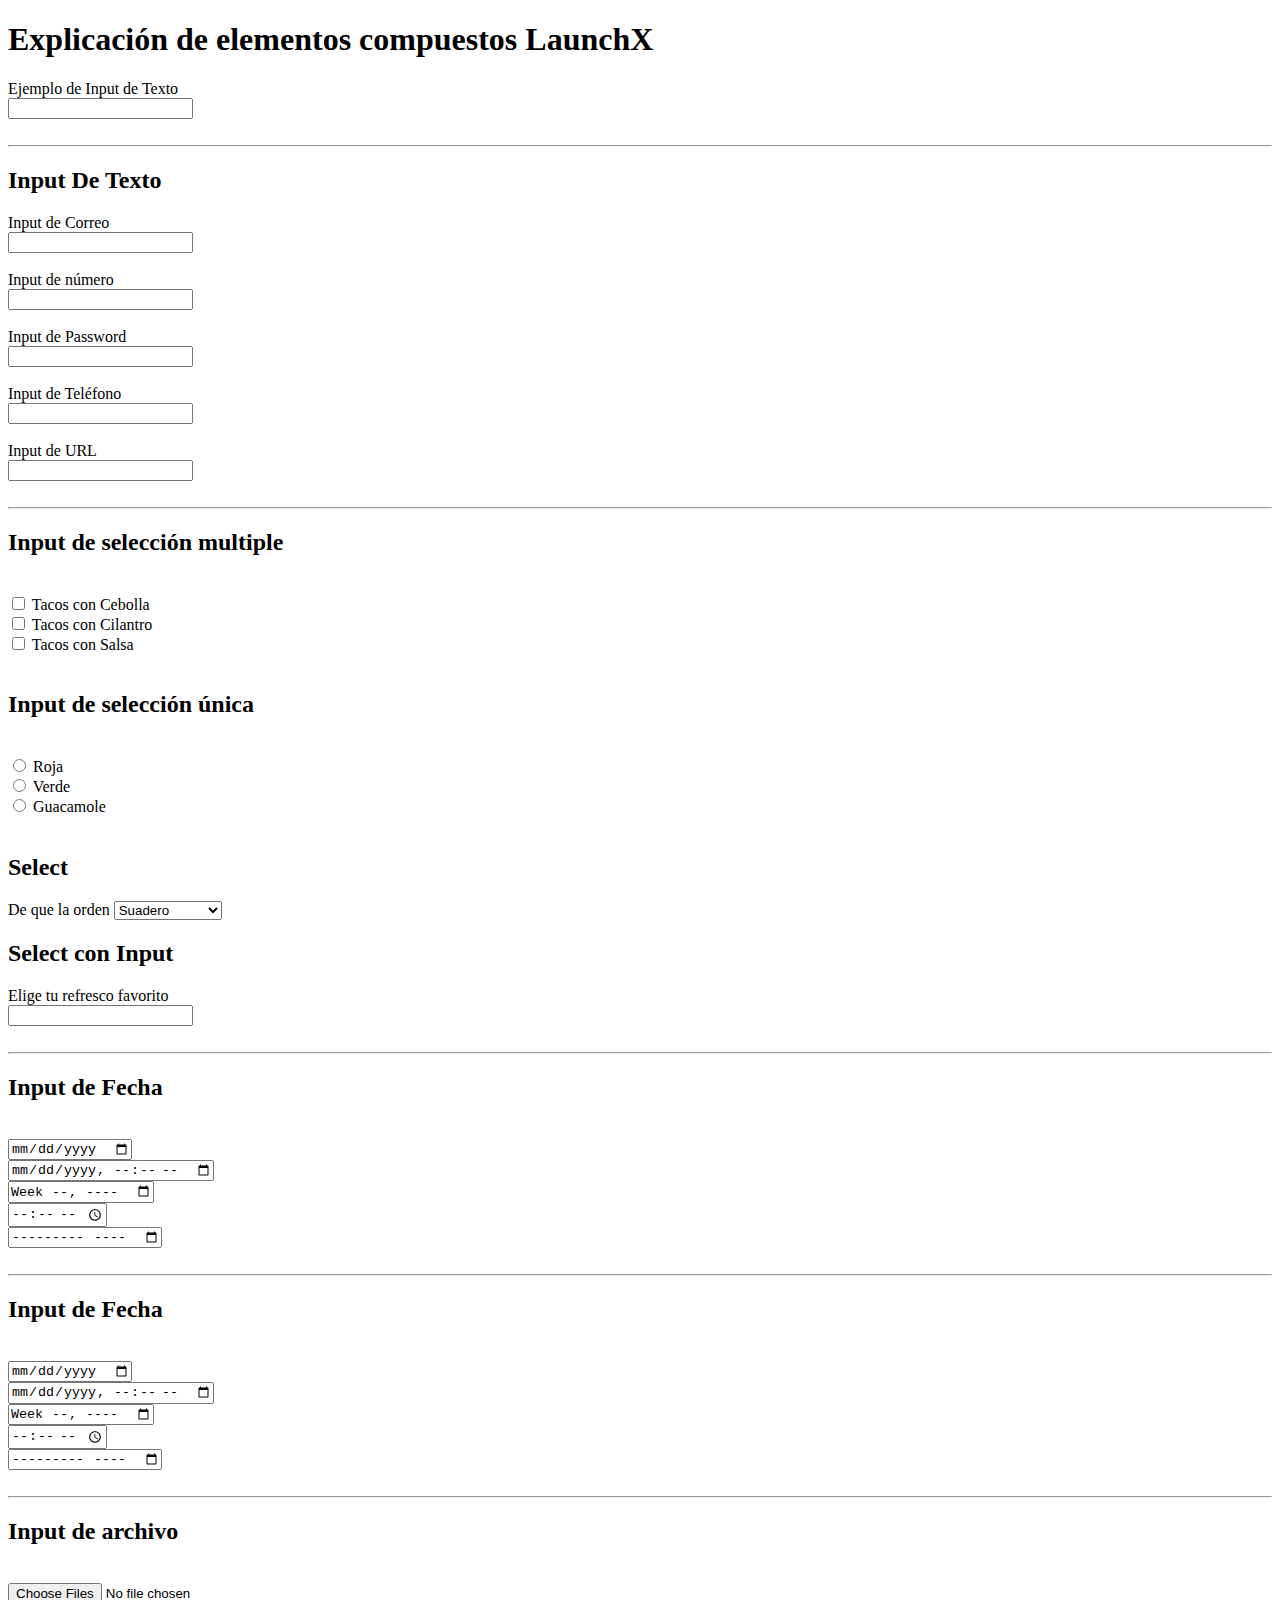
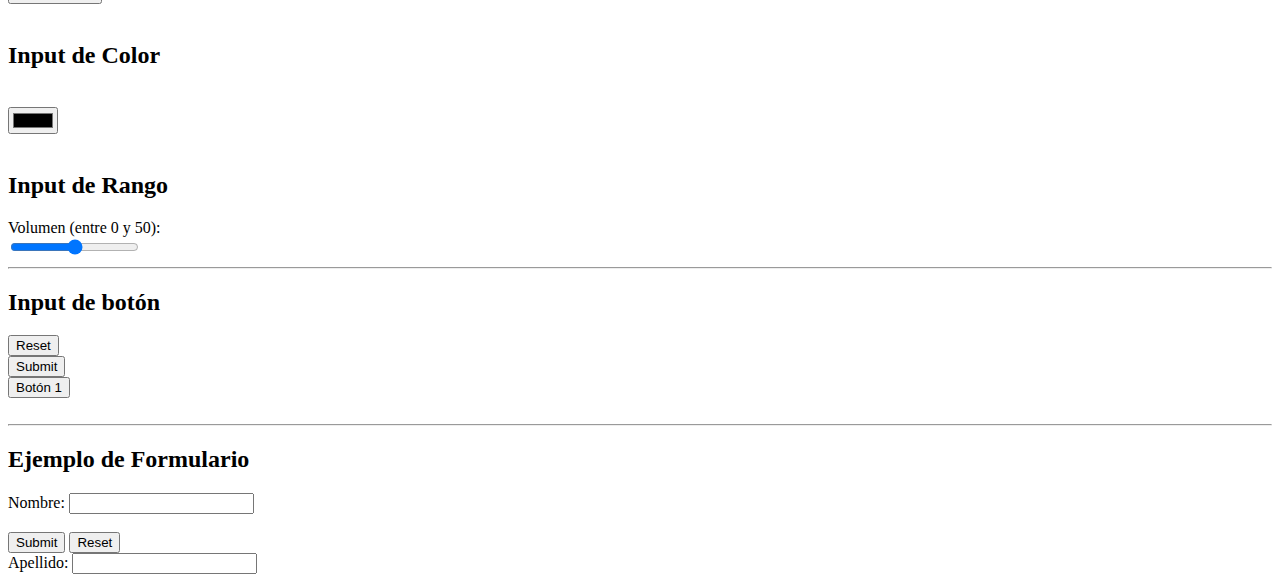
<file: 02 - HTML/programas/2.-elementosCompuestos.html>
<!DOCTYPE html>
<html lang="en">
<head>
    <meta charset="UTF-8">
    <meta http-equiv="X-UA-Compatible" content="IE=edge">
    <meta name="viewport" content="width=device-width, initial-scale=1.0">
    <title>Elementos compuestos</title>
</head>
<body>

    <h1>Explicación de elementos compuestos LaunchX</h1>

    <!-- Labels / Etiquetas -->
    <label for="Input1"> Ejemplo de Input de Texto</label>
    <br>
    <!-- Entradas / Inputs -->
    <input type="text" id="Input1" name="Input1">
    <br><br>

    <hr>
    <!-- Tipos de Inputs -->
    <h2>Input De Texto</h2>
    <label for="correo1">Input de Correo</label><br>
    <input type="email" id="correo1" name="correo1"><br><br>
    
    <label for="numero1">Input de número</label><br>
    <input type="number" id="numero1" name="numero1"><br><br>
    
    <label for="psw1">Input de Password</label><br>
    <input type="password" id="psw1" name="psw1"><br><br>
    
    <label for="tel1">Input de Teléfono</label><br>
    <input type="tel" id="tel1" name="tel1" maxlength="10"><br><br>
    
    <label for="url1">Input de URL</label><br>
    <input type="url" id="url1" name="url1"><br><br>

    <hr>

    <h2>Input de selección multiple</h2><br>
    <input type="checkbox" id="topping1" name="topping1" value="Cebolla">
    <label for="topping1">Tacos con Cebolla</label><br>
    <input type="checkbox" id="topping2" name="topping2" value="Cilantro">
    <label for="topping2">Tacos con Cilantro</label><br>
    <input type="checkbox" id="topping3" name="topping3" value="Salsa">
    <label for="topping3">Tacos con Salsa</label><br><br>
    
    <h2>Input de selección única</h2><br>
    <input type="radio" id="roja" name="salsas" value="Roja">
    <label for="roja">Roja</label><br>
    <input type="radio" id="verde" name="salsas" value="Verde">
    <label for="verde">Verde</label><br>
    <input type="radio" id="guacamole" name="salsas" value="Guacamole">
    <label for="guacamole">Guacamole</label><br><br>

    <h2>Select</h2>
    <label for="tacos">De que la orden</label>
    <select id="tacos" name="tacos">
        <option value="suadero">Suadero</option>
        <option value="pastor">Pastor</option>
        <option value="campechanos">Campechanos</option>
        <option value="tripa">Tripa</option>
    </select>
    
    <h2>Select con Input</h2>
    <label for="refresco">Elige tu refresco favorito</label><br>
    <input list="refresco">
    <datalist id="refresco">
        <option value="Coca-Cola">
        <option value="Manzana">
        <option value="Naranja">
        <option value="Mango">
        <option value="Guayaba">
    </datalist>
    <br><br>

    <hr>
    
    <h2>Input de Fecha</h2><br>
    <input type="date" id="fecha1" name="fecha1"><br>
    <input type="datetime-local" id="fecha2" name="fecha2"><br>
    <input type="week" id="fecha3" name="fecha3"><br>
    <input type="time" id="fecha4" name="fecha4"><br>
    <input type="month" id="fecha5" name="fecha5"><br><br>
    
    <hr>

    <h2>Input de Fecha</h2><br>
    <input type="date" id="fecha1" name="fecha1"><br>
    <input type="datetime-local" id="fecha2" name="fecha2"><br>
    <input type="week" id="fecha3" name="fecha3"><br>
    <input type="time" id="fecha4" name="fecha4"><br>
    <input type="month" id="fecha5" name="fecha5"><br><br>
    
    <hr>
    
    <h2>Input de archivo</h2><br>
    <input type="file" id="archivo1" name="archivo1" multiple><br><br>
    
    <h2>Input de Color</h2><br>
    <input type="color" id="color1" name="color1"><br><br>
    
    <h2>Input de Rango</h2>
    <label for="vol">Volumen (entre 0 y 50):</label><br>
    <input type="range" id="vol" name="vol" min="0" max="50"><br>
    
    <hr>
    
    <h2>Input de botón</h2>
    <input type="reset"><br>
    <input type="submit"><br>
    <input type="button" id="boton1" name="boton1" value="Botón 1" onclick="alert('Bienvenidos explorers');"><br><br>
    
    <hr>
    <!-- Formularios -->
    <h2>Ejemplo de Formulario</h2>
    <form action="/accion.js" id="form1" method="post">
        <label for="nombre">Nombre:</label>
        <input type="text" id="nombre" name="nombre"><br><br>
        <input type="submit" value="Submit">
        <input type="reset">
    </form>
    
    <label for="apellido">Apellido:</label>
    <input type="text" id="apellido" name="apellido" form="form1">
    
</body>
</html>
</file>
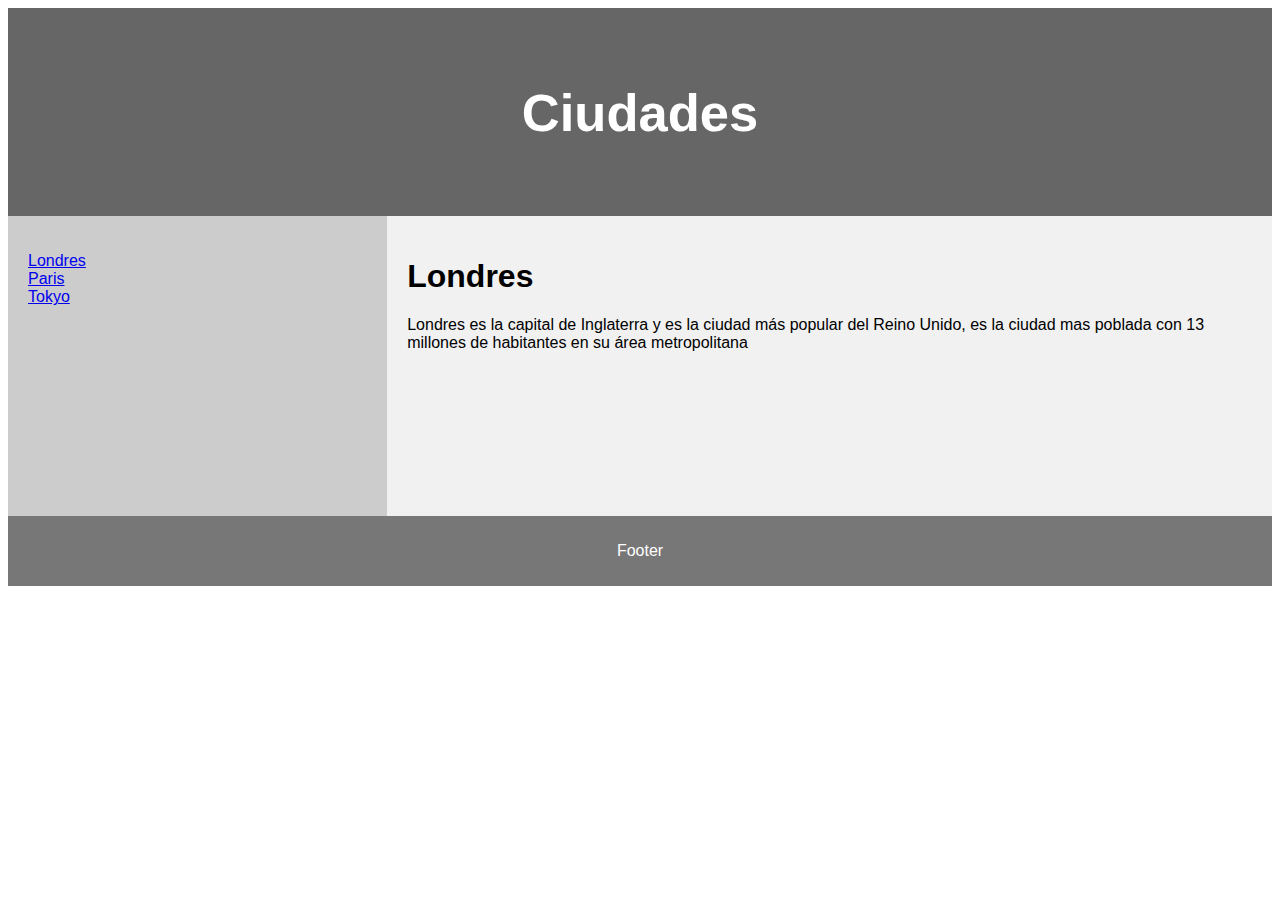
<file: 02 - HTML/programas/3.-layoutYRutas.html>
<!DOCTYPE html>
<html lang="en">
<head>
    <meta charset="UTF-8">
    <meta http-equiv="X-UA-Compatible" content="IE=edge">
    <meta name="viewport" content="width=device-width, initial-scale=1.0">
    <title>Layout y Rutas</title>
    <style>
        * {
            box-sizing: border-box;
        }

        body {
            font-family: Arial, Helvetica, sans-serif;
        }

        /* Estilo de header */
        header {
            background-color: #666;
            padding: 30px;
            text-align: center;
            font-size: 35px;
            color: white;
        }

        /* Crear 2 columnas con la misma posición en la fila */
        nav {
            float: left;
            width: 30%;
            height: 300px;
            /* only for demonstration, should be removed */
            background: #ccc;
            padding: 20px;
        }

        nav ul {
            list-style-type: none;
            padding: 0;
        }

        article {
            float: left;
            padding: 20px;
            width: 70%;
            background-color: #f1f1f1;
            height: 300px;
        }

        /* Clear floats after the columns */
        section::after {
            content: "";
            display: table;
            clear: both;
        }

        /* Estilo de footer */
        footer {
            background-color: #777;
            padding: 10px;
            text-align: center;
            color: white;
        }

        /* Responsive layout */
        @media (max-width: 600px) {

            nav,
            article {
                width: 100%;
                height: auto;
            }
        }
    </style>
</head>

<body>

    <header>
        <h2>Ciudades</h2>
    </header>

    <section>
        <nav>
            <ul>
                <li><a href="#">Londres</a></li>
                <li><a href="#">Paris</a></li>
                <li><a href="#">Tokyo</a></li>
            </ul>
        </nav>

        <article>
            <h1>Londres</h1>
            <p>Londres es la capital de Inglaterra y es la ciudad más popular del Reino Unido, es la ciudad mas poblada con 13 millones de habitantes en su área metropolitana</p>
        </article>
    </section>

    <footer>
        <p>Footer</p>
    </footer>

</body>

</html>
</file>
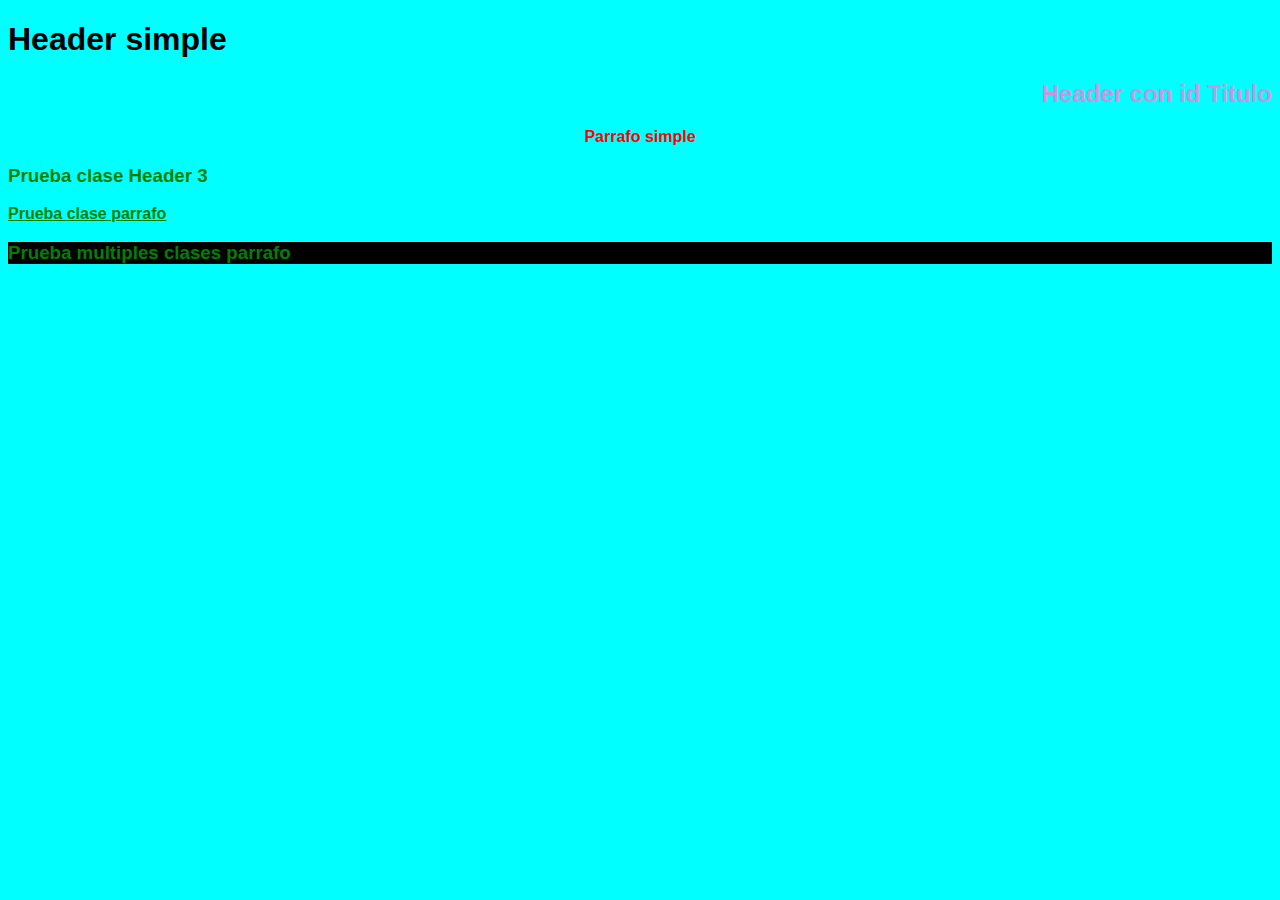
<file: 03 - CSS/programas/1.-selectores.html>
<!DOCTYPE html>
<html lang="en">
<head>
    <meta charset="UTF-8">
    <meta http-equiv="X-UA-Compatible" content="IE=edge">
    <meta name="viewport" content="width=device-width, initial-scale=1.0">
    <title>Selectores</title>
    <style>
        *{
            font-family: Arial, Helvetica, sans-serif;
        }

        body{
            background-color: aqua;
        }

        p{
            color: red;
            text-align: center;
        }

        #titulo{
            color: rgb(200,150,220);
            text-align: right;
        }

        .izquierda{
            color: green;
        }

        p.izquierda{
            text-decoration: underline;
            text-align: left;
        }

        .contraste{
            background-color: black;
        }

        h1, h2, p{
            font-weight: bold;
        }

        /* Comentario CSS */


    </style>
</head>
<body>

    <h1>Header simple</h1>
    <h2 id="titulo" class="izquierda">Header con id Titulo</h2>
    <p>Parrafo simple</p>

    <h3 class="izquierda">Prueba clase Header 3</h3>
    <p class="izquierda">Prueba clase parrafo</p>
    <h3 class="izquierda contraste">Prueba multiples clases parrafo</h3>
    
</body>
</html>
</file>
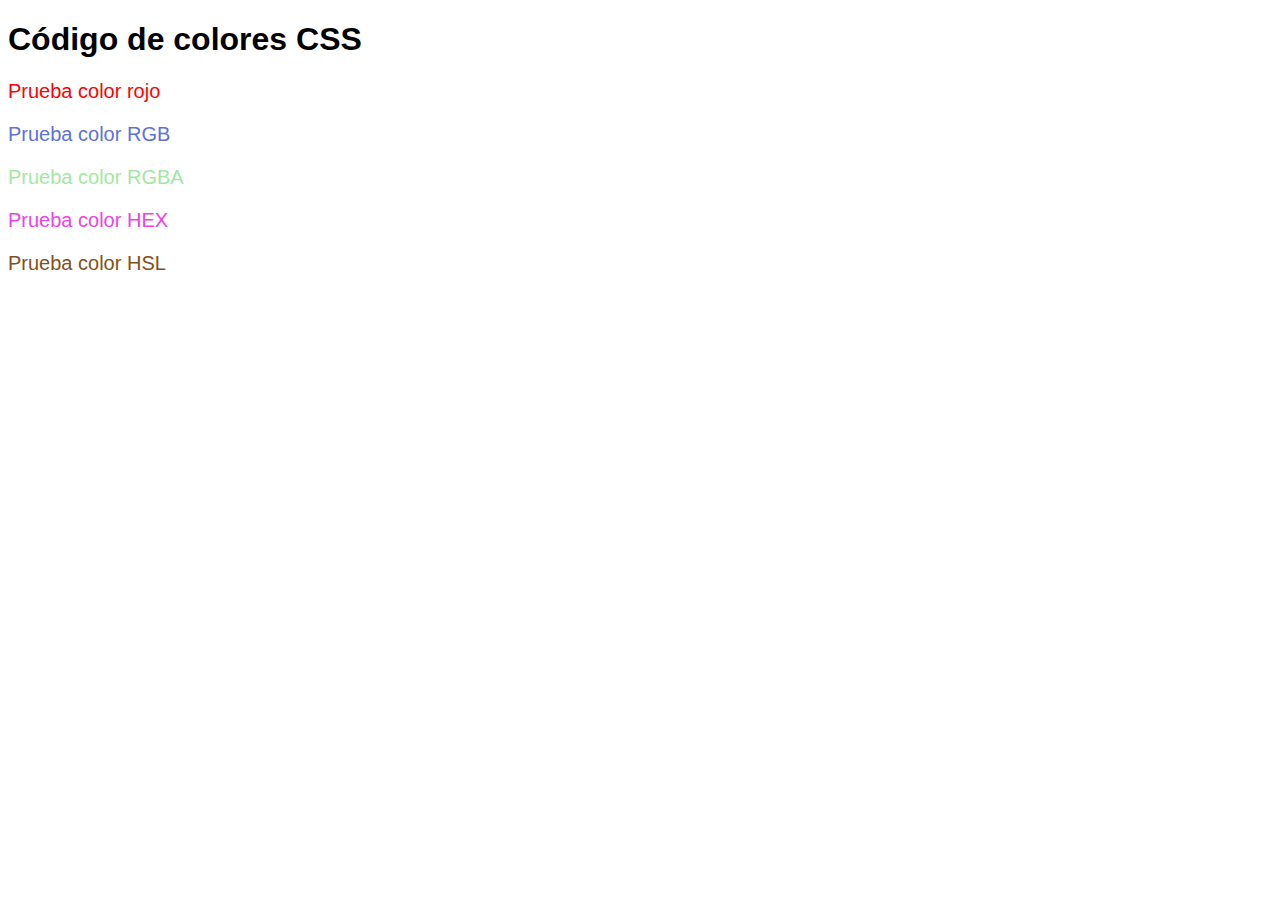
<file: 03 - CSS/programas/2.-colores.html>
<!DOCTYPE html>
<html lang="en">
<head>
    <meta charset="UTF-8">
    <meta http-equiv="X-UA-Compatible" content="IE=edge">
    <meta name="viewport" content="width=device-width, initial-scale=1.0">
    <title>Colores CSS</title>
    <link rel="stylesheet" href="./2.-colores.css">
</head>
<body>
    <h1>Código de colores CSS</h1>

    <p class="colorRojo">Prueba color rojo</p>
    <p class="colorRGB">Prueba color RGB</p>
    <p class="colorRGBA">Prueba color RGBA</p>
    <p class="colorHEX">Prueba color HEX</p>
    <p class="colorHSL">Prueba color HSL</p>

</body>
</html>
</file>
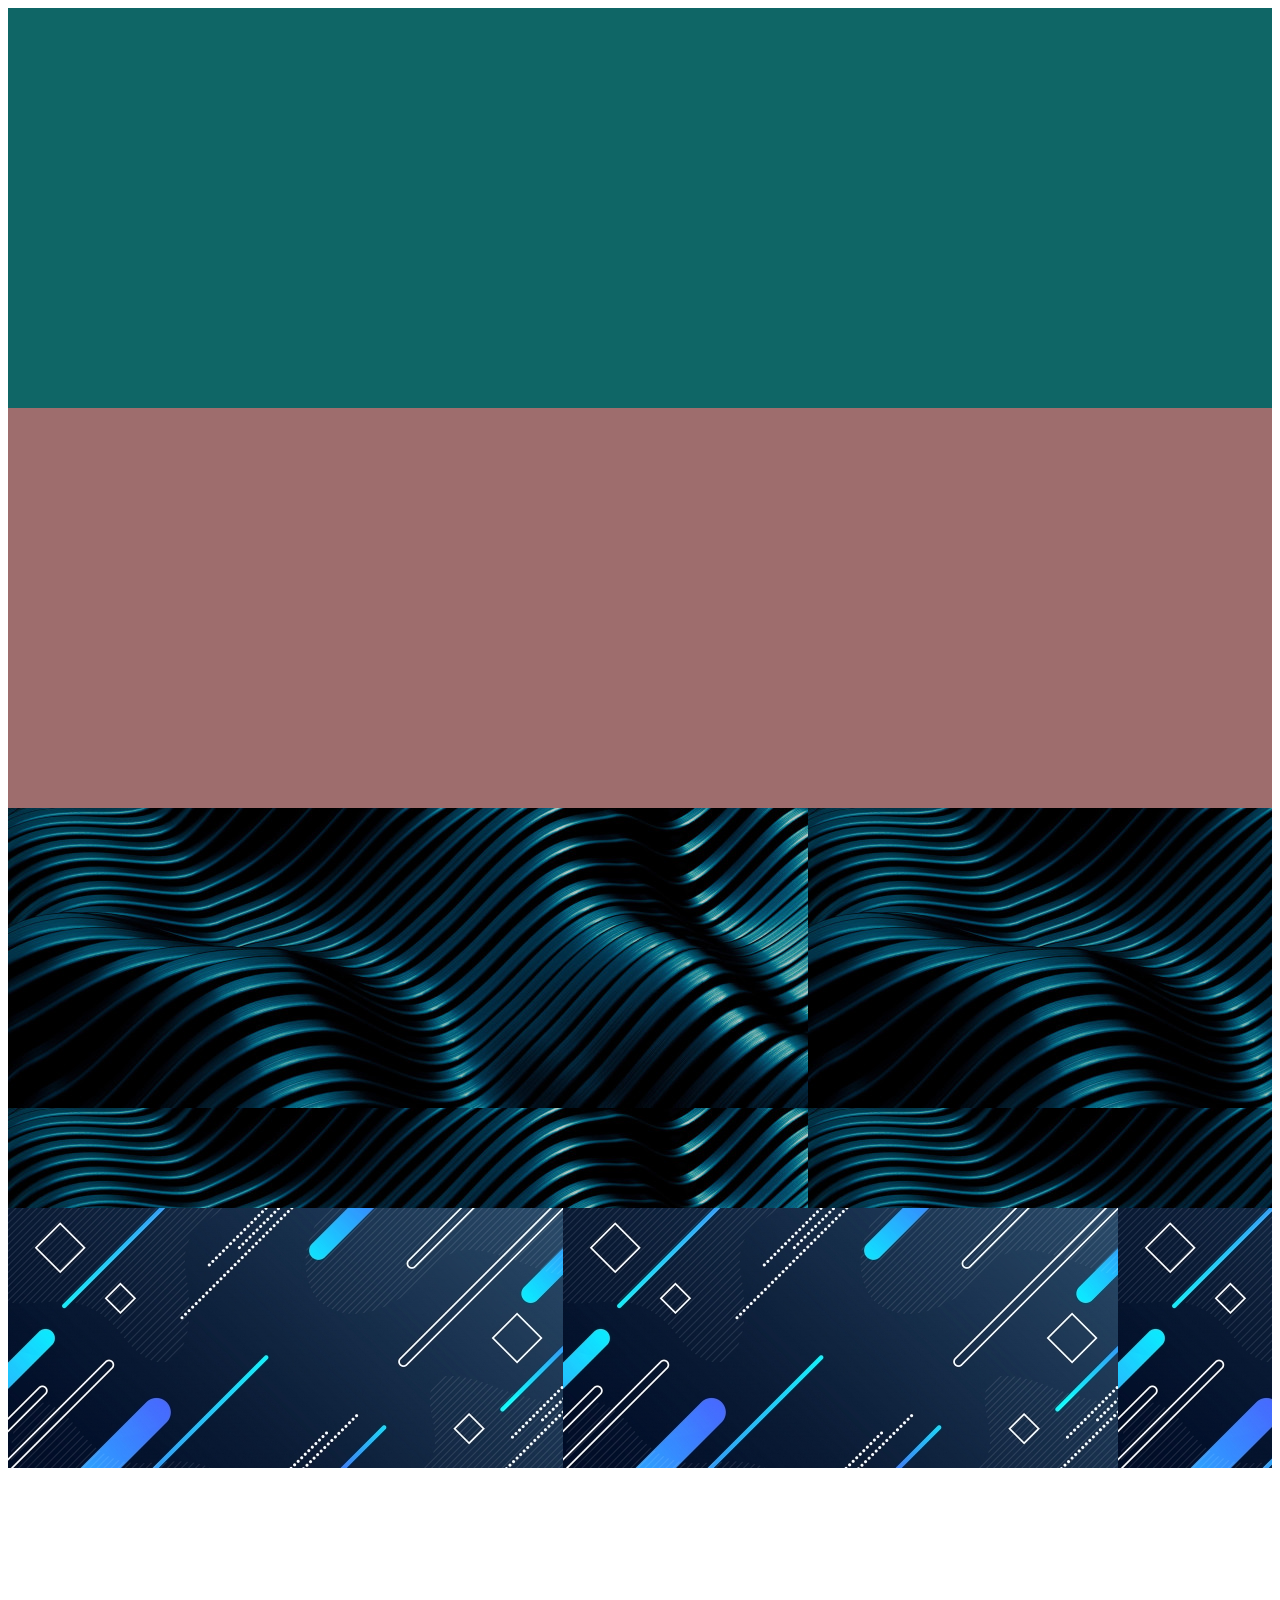
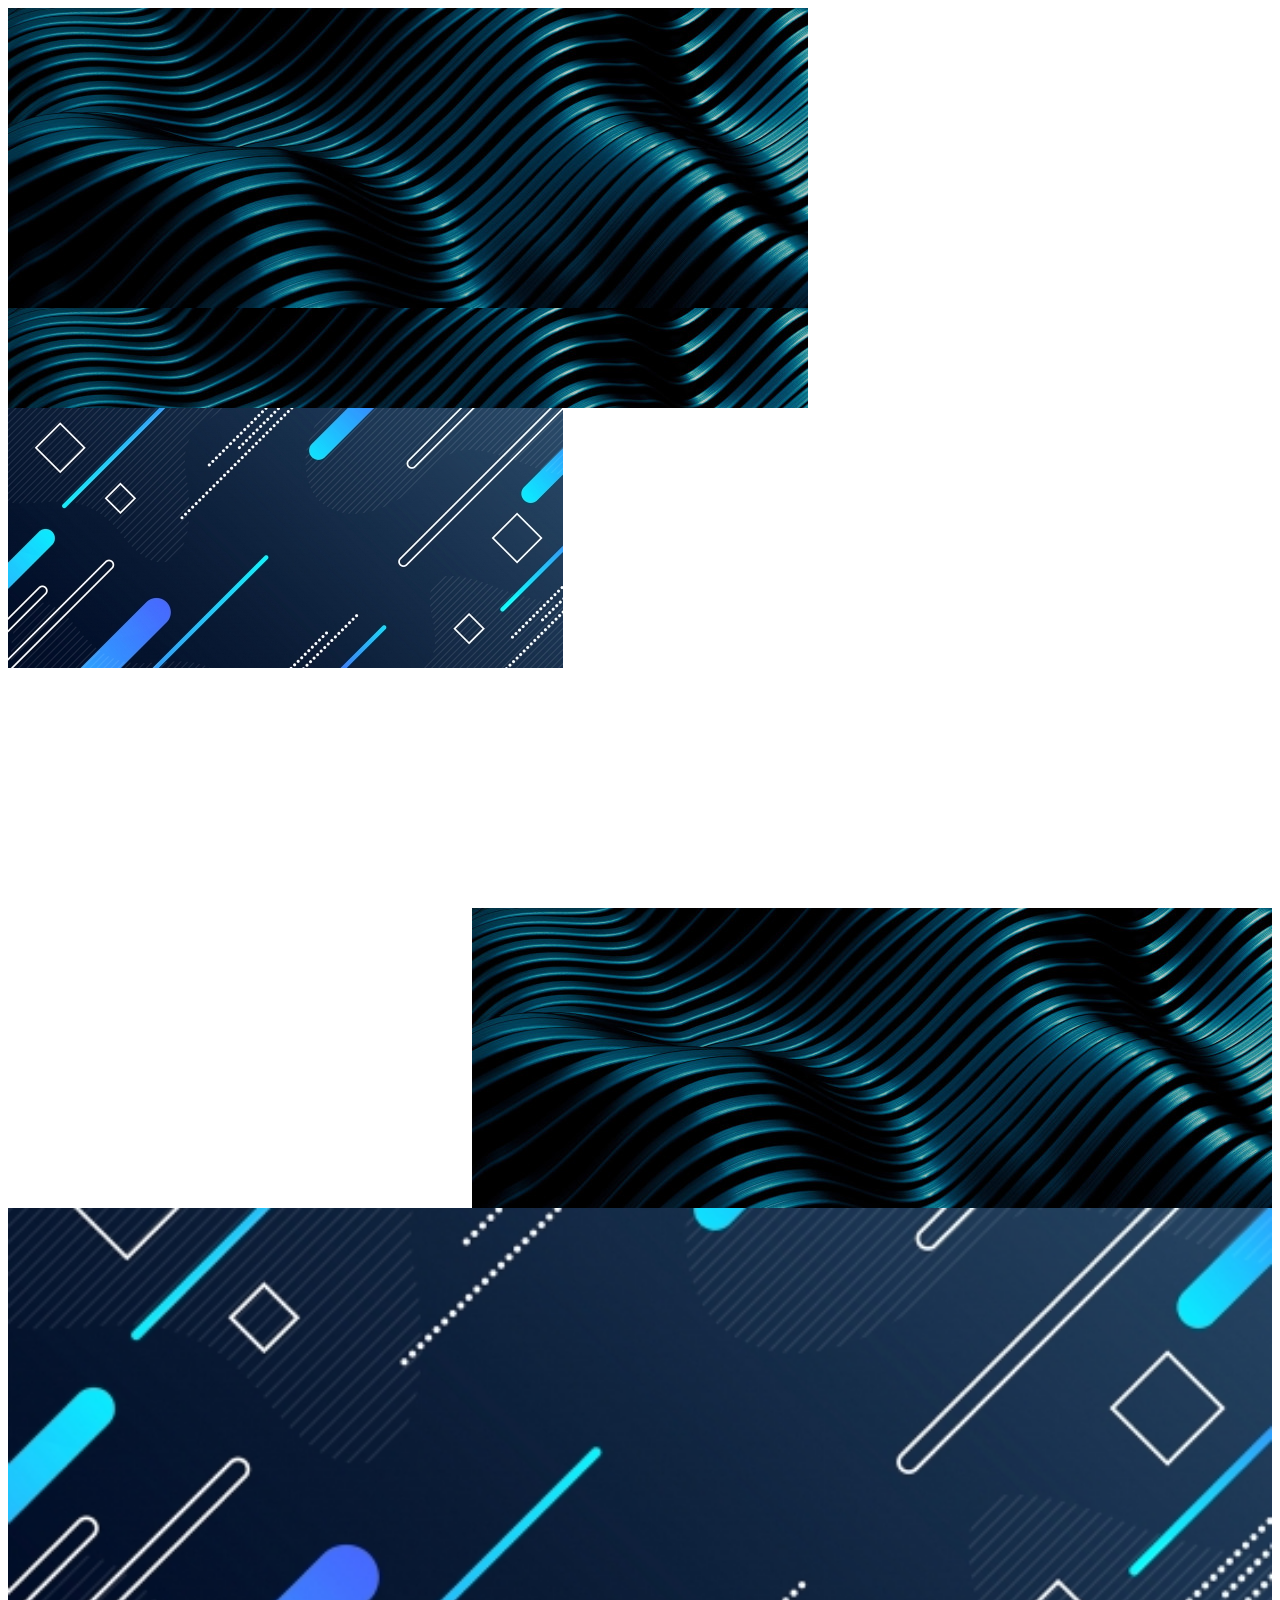
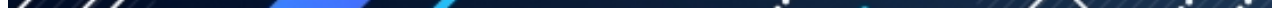
<file: 03 - CSS/programas/3.-fondos.html>
<!DOCTYPE html>
<html lang="en">
<head>
    <meta charset="UTF-8">
    <meta http-equiv="X-UA-Compatible" content="IE=edge">
    <meta name="viewport" content="width=device-width, initial-scale=1.0">
    <title>Fondos</title>
    <link rel="stylesheet" href="./3.-fondos.css">
</head>
<body>
    <section class="fondoColor"></section>
    
    <div class="fondoOpacidad"></div>

    <section class="fondoImagen"></section>

    <section class="fondoRepetidoX"></section>

    <section class="fondoRepetidoY"></section>

    <section class="fondoNoRepetido"></section>

    <section class="fondoPosicion"></section>

    <section class="fondoCompleto"></section>
</body>
</html>
</file>
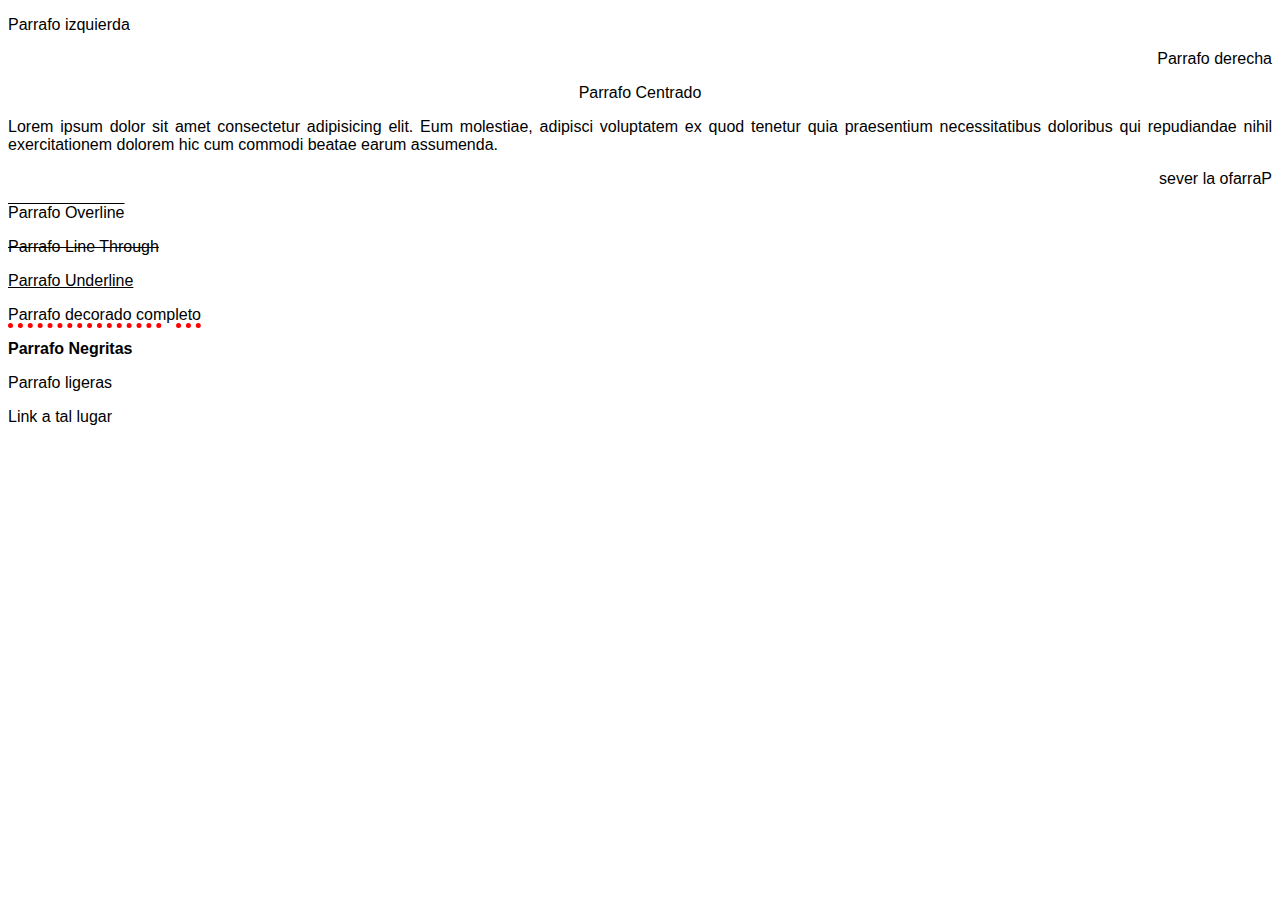
<file: 03 - CSS/programas/4.-textos.html>
<!DOCTYPE html>
<html lang="en">
<head>
    <meta charset="UTF-8">
    <meta http-equiv="X-UA-Compatible" content="IE=edge">
    <meta name="viewport" content="width=device-width, initial-scale=1.0">
    <title>Textos CSS</title>
    <link rel="stylesheet" href="./4.-textos.css">
</head>
<body>
    <p class="izquierda">Parrafo izquierda</p>
    <p class="derecha">Parrafo derecha</p>
    <p class="centrado">Parrafo Centrado</p>
    <p class="justificado">Lorem ipsum dolor sit amet consectetur adipisicing elit. Eum molestiae, adipisci voluptatem ex quod tenetur quia praesentium necessitatibus doloribus qui repudiandae nihil exercitationem dolorem hic cum commodi beatae earum assumenda.</p>
    <p class="alReves">Parrafo al reves</p>
    <p class="decoradoOverline">Parrafo Overline</p>
    <p class="decoradoLineThrough">Parrafo Line Through</p>
    <p class="decoradoUnderline">Parrafo Underline</p>
    <p class="decoradoCombinado">Parrafo decorado completo</p>
    <p class="negritas">Parrafo Negritas</p>
    <p class="ligeras"> Parrafo ligeras</p>

    <a href="#" class="link">Link a tal lugar</a>
</body>
</html>
</file>
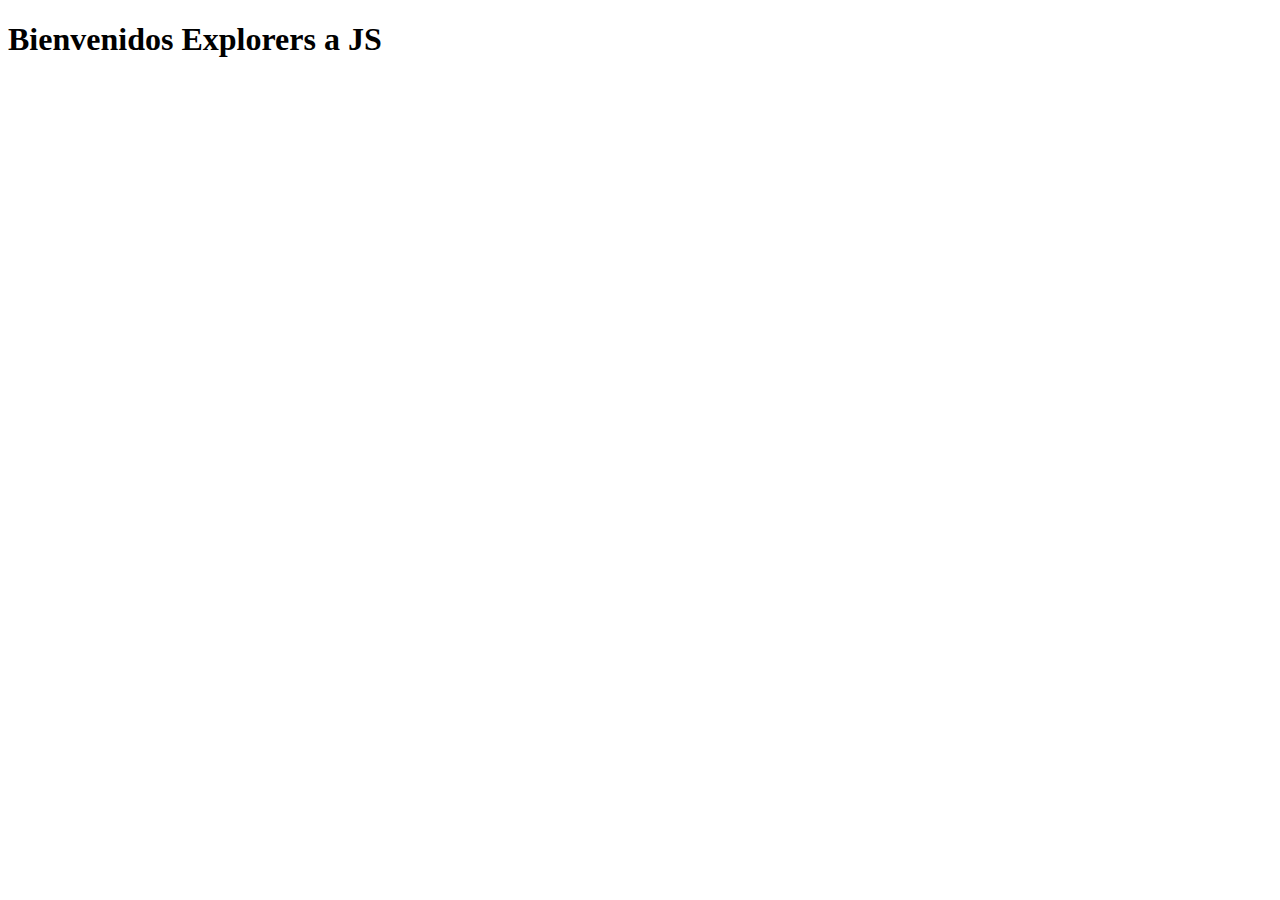
<file: 04 - JS/programas/1.-intro.html>
<!DOCTYPE html>
<html lang="en">
<head>
    <meta charset="UTF-8">
    <meta http-equiv="X-UA-Compatible" content="IE=edge">
    <meta name="viewport" content="width=device-width, initial-scale=1.0">
    <title>Intro JS</title>
    <script src="./1.-intro.js"></script>
</head>
<body>
    <h1>Bienvenidos Explorers a JS</h1>
</body>
</html>
</file>
<file: 03 - CSS/programas/2.-colores.css>
*{
    font-family: Arial, Helvetica, sans-serif;
}

p{
    font-size: 20px;
}

.colorRojo{
    color: red;
}

.colorRGB{
    color: rgb(93, 113, 218);
}

.colorRGBA{
    color: rgba(93, 217, 94, 0.6);
}

.colorHEX{
    color: #EE43E3;
}

.colorHSL{
    color: hsl(30, 68%, 31%);
}
</file>
<file: 03 - CSS/programas/3.-fondos.css>
*{
    font-family: Arial, Helvetica, sans-serif;
}

section{
    height: 400px;
}

div{
    height: 400px;
}

.fondoColor{
    background-color: #0f6666;
}

.fondoOpacidad{
    background-color: #5d0c0c;
    opacity: 0.6;
}

.fondoImagen{
    background-image: url("../images/fondo1.jpg");
}

.fondoRepetidoX{
    background-image: url("../images/fondo2.jpg");
    background-repeat: repeat-x;
}

.fondoRepetidoY{
    background-image: url("../images/fondo1.jpg");
    background-repeat: repeat-y;
}

.fondoNoRepetido{
    background-image: url("../images/fondo2.jpg");
    background-repeat: no-repeat;
}

.fondoPosicion{
    background-image: url("../images/fondo1.jpg");
    background-repeat: no-repeat;
    background-position: bottom right;
}

.fondoCompleto{
    background-image: url("../images/fondo2.jpg");
    background-repeat: no-repeat;
    background-position: center;
    background-size: cover;
}
</file>
<file: 03 - CSS/programas/4.-textos.css>
*{
    font-family: Arial, Helvetica, sans-serif;
}

.izquierda{
    text-align: left;
}

.derecha{
    text-align: right;
}

.centrado{
    text-align: center;
}

.justificado{
    text-align: justify;
}

.alReves{
    direction: rtl;
    unicode-bidi: bidi-override;
}

.decoradoOverline{
    text-decoration-line: overline;
}

.decoradoLineThrough{
    text-decoration-line: line-through;
}

.decoradoUnderline{
    text-decoration-line: underline;
}

.decoradoCombinado{
    text-decoration-line: underline;
    text-decoration-color: red;
    text-decoration-style: dotted;
    text-decoration-thickness: 5px;
}

.negritas{
    font-weight: 700;
}

.ligeras{
    font-weight: 100;
}

.link{
    text-decoration: none;
    color: black;
    
}
</file>
